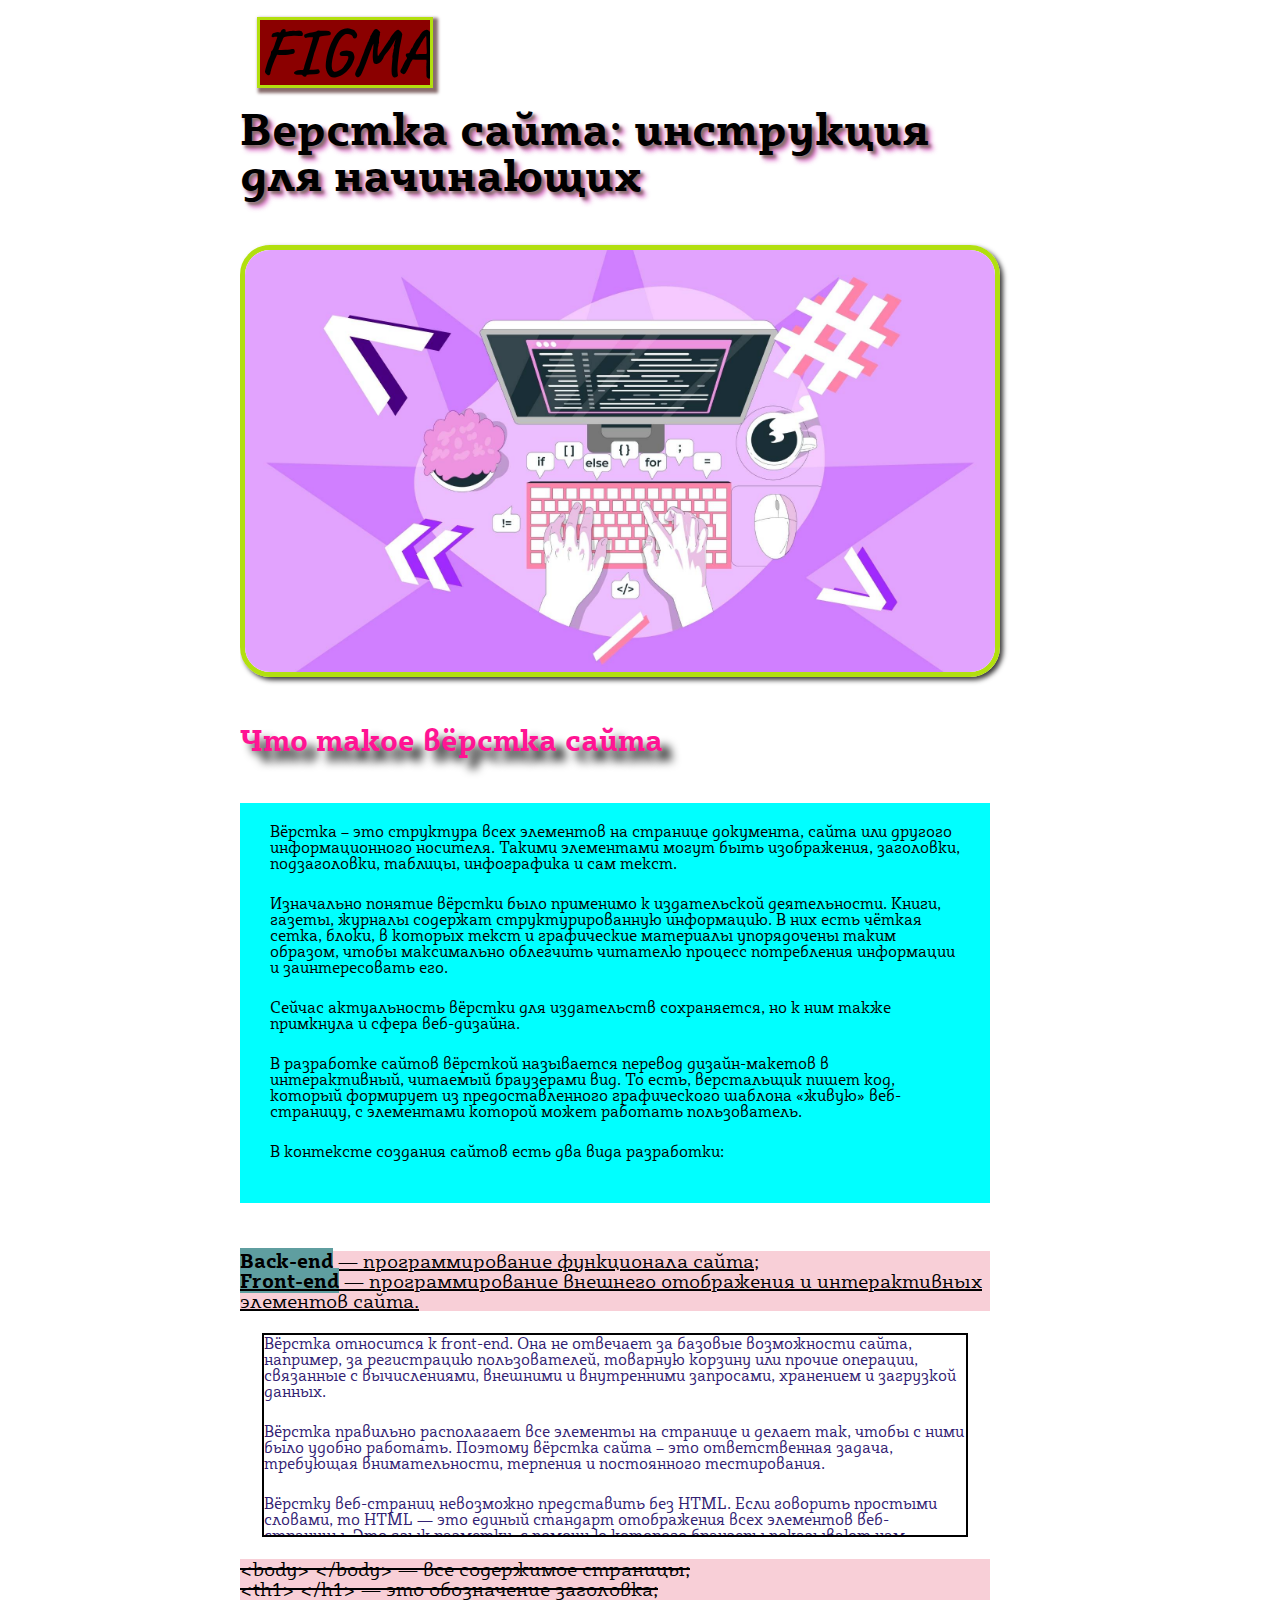
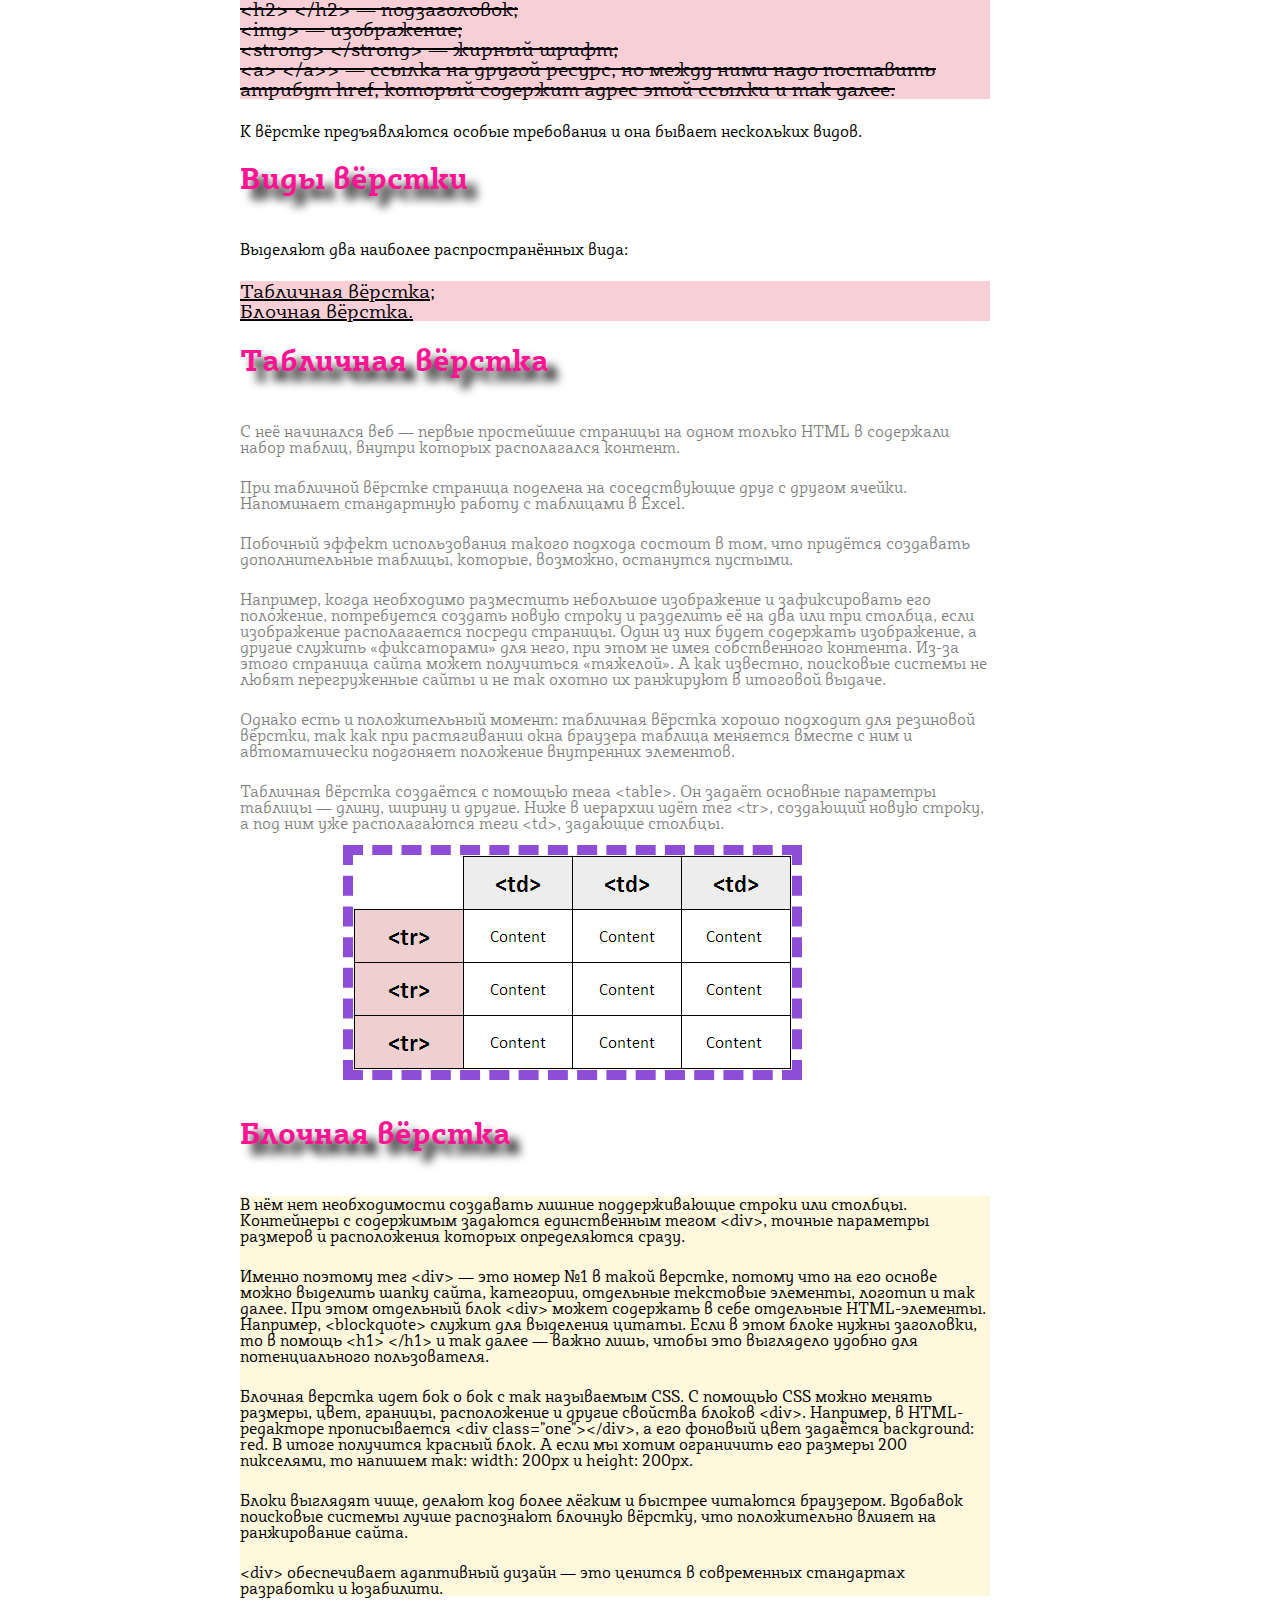
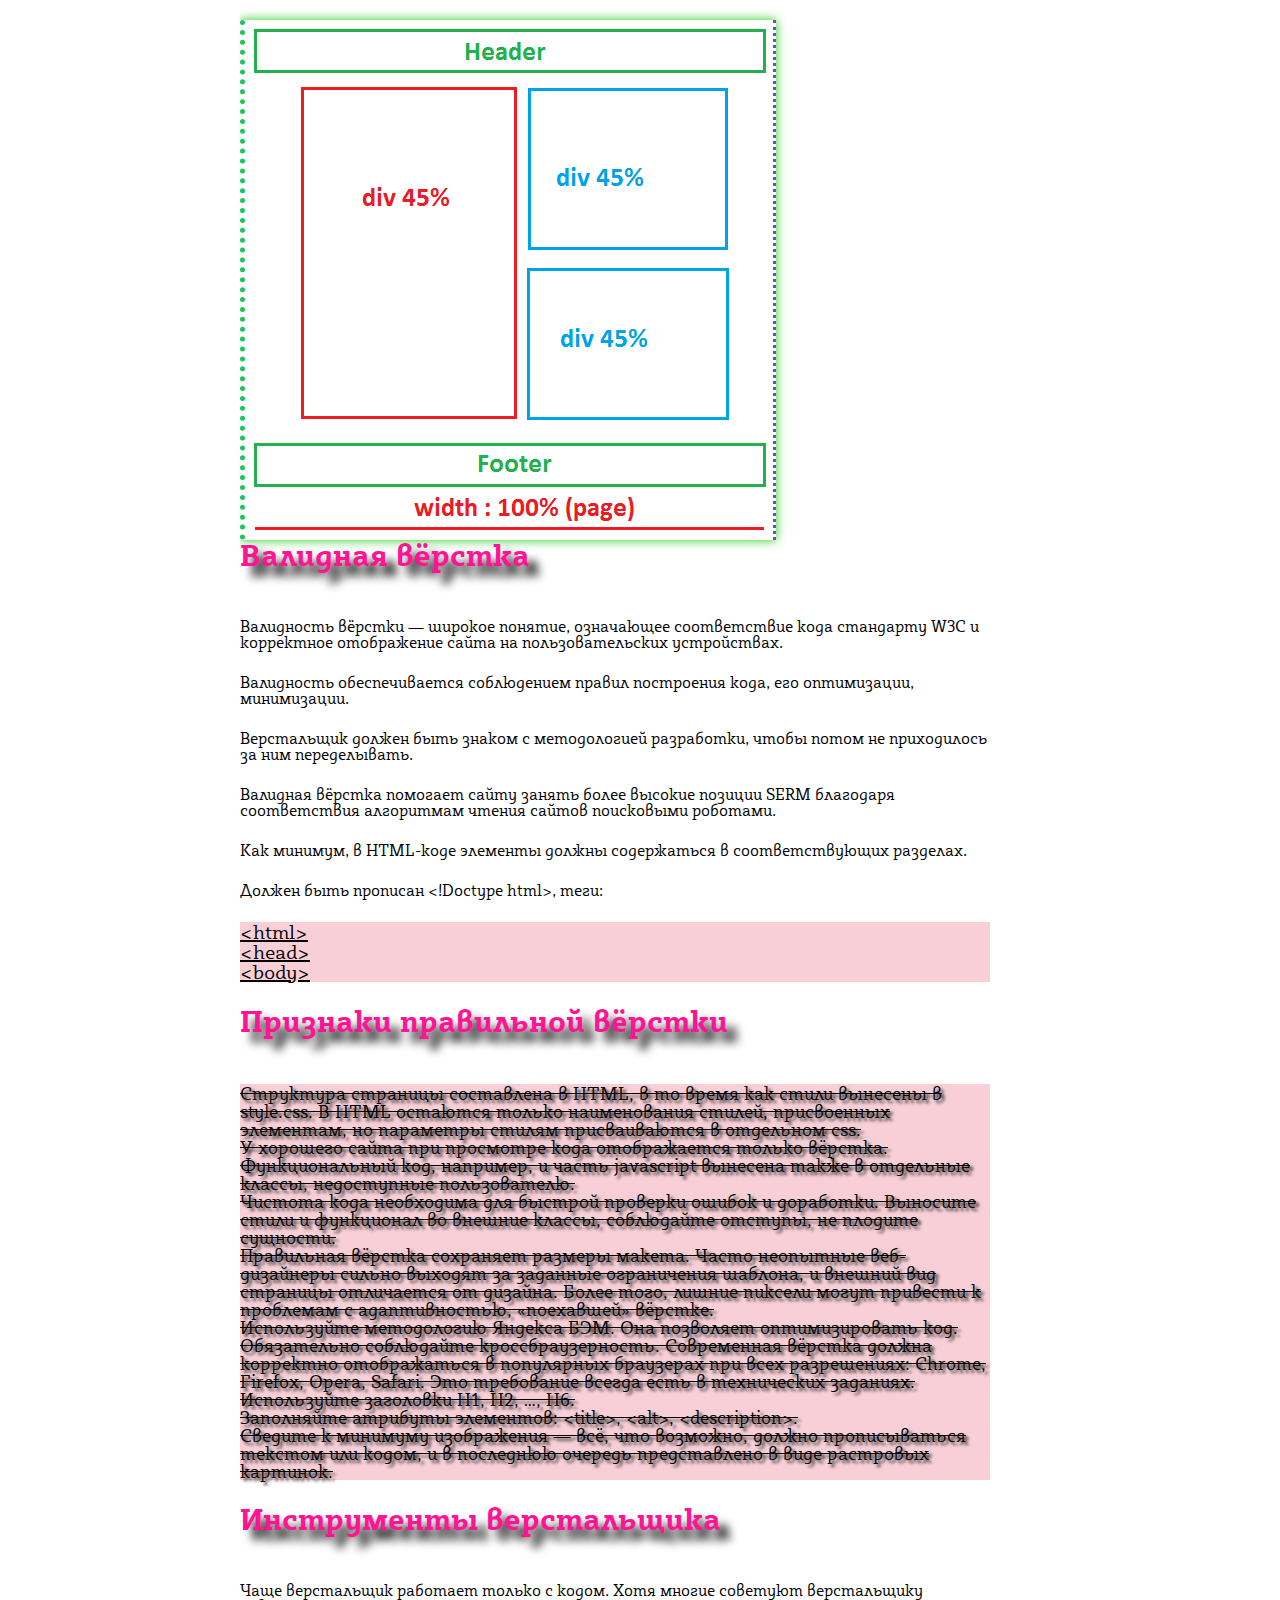
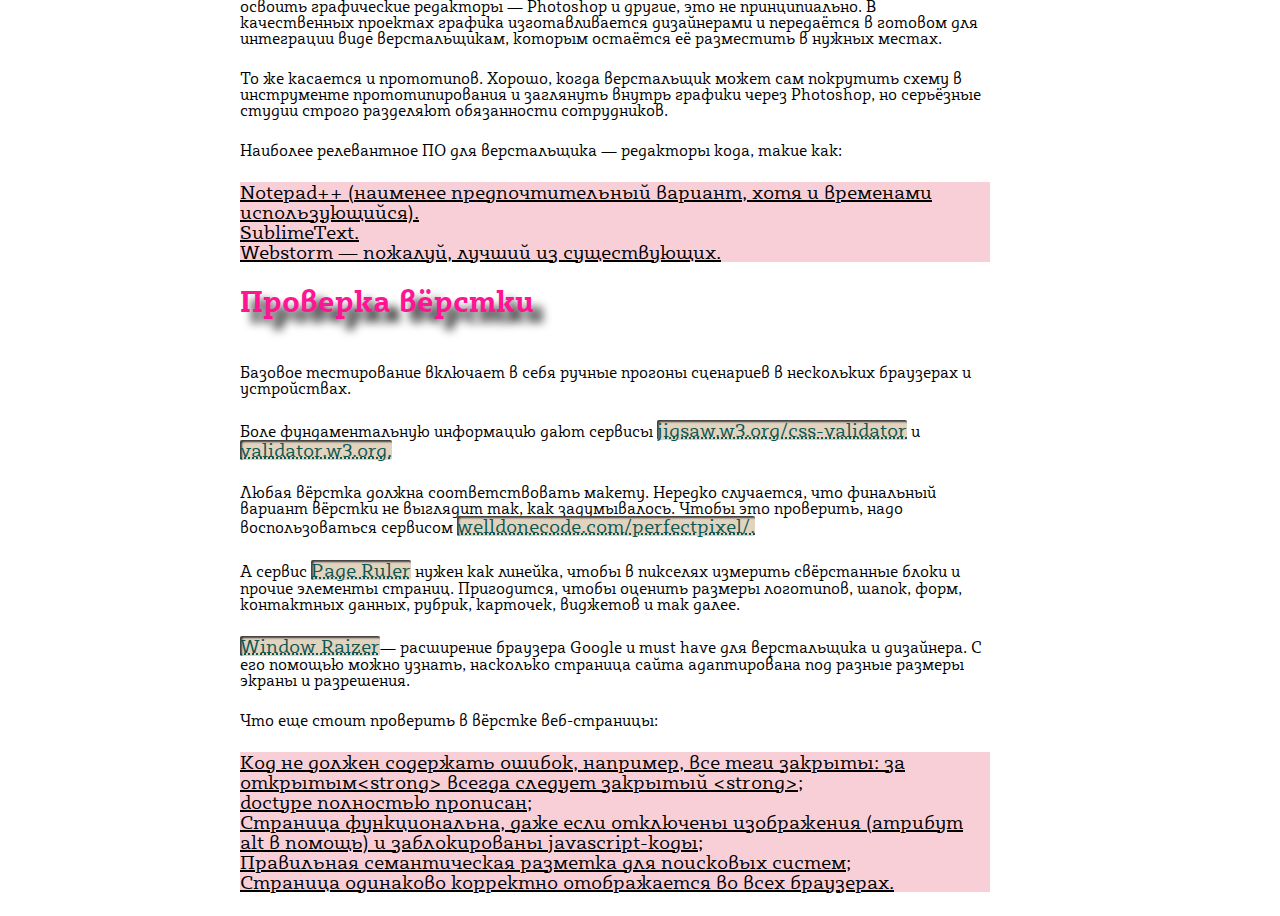
<file: index.html>
<!DOCTYPE html>
<html lang="en">
<head>
	<meta charset="UTF-8">
	<meta http-equiv="X-UA-Compatible" content="IE=edge">
	<meta name="viewport" content="width=device-width, initial-scale=1.0">
	<link rel="stylesheet" href="css/style.css">
	<title>Урок №6</title>
</head>
<body>
	<div class="wrapper">
		<div class="conteiner">
				<header class="header">
					<a class="figma" href="../lesson_6/Figma.html" target="_blank">FIGMA</a>
					<h1>Верстка сайта: инструкция для начинающих</h1>
				</header>
				<main class="main">
				<img class="layout" src="img/verstka-sajta_-instrukcziya-dlya-nachinayushhih.jpg" alt="layout">
				<h2 class="subtitle">Что такое вёрстка сайта</h2>
				<div class="block">
					<p class="text">
						Вёрстка – это структура всех элементов на странице документа, сайта или другого информационного носителя. Такими элементами могут быть изображения, заголовки, подзаголовки, таблицы, инфографика и сам текст.
					</p>
					<p class="text">
						Изначально понятие вёрстки было применимо к издательской деятельности. Книги, газеты, журналы содержат структурированную информацию. В них есть чёткая сетка, блоки, в которых текст и графические материалы упорядочены таким образом, чтобы максимально облегчить читателю процесс потребления информации и заинтересовать его.
					</p>
					<p class="text">
						Сейчас актуальность вёрстки для издательств сохраняется, но к ним также примкнула и сфера веб-дизайна. 
					</p>
					<p class="text">
						В разработке сайтов вёрсткой называется перевод дизайн-макетов в интерактивный, читаемый браузерами вид. То есть, верстальщик пишет код, который формирует из предоставленного графического шаблона «живую» веб-страницу, с элементами которой может работать пользователь.
					</p>
					<p class="text">
						В контексте создания сайтов есть два вида разработки:
					</p>
				</div>
				<ul class="list-1">
					<li><span class="inline">Back-end</span> — программирование функционала сайта;</li>
					<li><span class="inline">Front-end</span> — программирование внешнего отображения и интерактивных элементов сайта.</li>
				</ul>
				<div class="block-2">
					<p class="text">
						Вёрстка относится к front-end. Она не отвечает за базовые возможности сайта, например, за регистрацию пользователей, товарную корзину или прочие операции, связанные с вычислениями, внешними и внутренними запросами, хранением и загрузкой данных.
					</p>
					<p class="text">
						Вёрстка правильно располагает все элементы на странице и делает так, чтобы с ними было удобно работать. Поэтому вёрстка сайта – это ответственная задача, требующая внимательности, терпения и постоянного тестирования.
					</p>
					<p class="text">
						Вёрстку веб-страниц невозможно представить без HTML. Если говорить простыми словами, то HTML — это единый стандарт отображения всех элементов веб-страницы. Это язык разметки, с помощью которого браузеры показывают нам порядок, размер, формы и шрифт текста. С его тегами знакомы все, кто занимался созданием сайтов, например:
					</p>
				</div>
				<ul class="list-2">
					<li>&lt;body&gt; &lt;/body&gt; — все содержимое страницы;</li>
					<li>&lt;th1&gt; &lt;/h1&gt; — это обозначение заголовка;</li>
					<li>&lt;h2&gt; &lt;/h2&gt; — подзаголовок;</li>
					<li>&lt;img&gt; — изображение;</li>
					<li>&lt;strong&gt; &lt;/strong&gt; — жирный шрифт;</li>
					<li>&lt;a&gt; &lt;/a>&gt; — ссылка на другой ресурс, но между ними надо поставить атрибут href, который содержит адрес этой ссылки и так далее.</li>
				</ul>
				<p class="text">
					К вёрстке предъявляются особые требования и она бывает нескольких видов. 
				</p>
				<h2 class="subtitle">Виды вёрстки</h2>
				<p class="text">
					Выделяют два наиболее распространённых вида:
				</p>
				<ul class="list-3">
					<li>Табличная вёрстка;</li>
					<li>Блочная вёрстка.</li>
				</ul>
				<h2 class="subtitle">Табличная вёрстка</h2>
				<div class="block-3">
					<p class="text">
						С неё начинался веб — первые простейшие страницы на одном только HTML в содержали набор таблиц, внутри которых располагался контент.
					</p>
					<p class="text">
						При табличной вёрстке страница поделена на соседствующие друг с другом ячейки. Напоминает стандартную работу с таблицами в Excel.
					</p>
					<p class="text">
						Побочный эффект использования такого подхода состоит в том, что придётся создавать дополнительные таблицы, которые, возможно, останутся пустыми.
					</p>
					<p class="text">
						Например, когда необходимо разместить небольшое изображение и зафиксировать его положение, потребуется создать новую строку и разделить её на два или три столбца, если изображение располагается посреди страницы. Один из них будет содержать изображение, а другие служить «фиксаторами» для него, при этом не имея собственного контента. Из-за этого страница сайта может получиться «тяжелой». А как известно, поисковые системы не любят перегруженные сайты и не так охотно их ранжируют в итоговой выдаче.
					</p>
					<p>
						Однако есть и положительный момент: табличная вёрстка хорошо подходит для резиновой вёрстки, так как при растягивании окна браузера таблица меняется вместе с ним и автоматически подгоняет положение внутренних элементов.
					</p>
					<p class="text">
						Табличная вёрстка создаётся с помощью тега &lt;table&gt;. Он задаёт основные параметры таблицы — длину, ширину и другие. Ниже в иерархии идёт тег &lt;tr&gt;, создающий новую строку, а под ним уже располагаются теги &lt;td&gt;, задающие столбцы.
					</p>
				</div>
				<img class="table" src="img/Table.png" alt="Table">
				<h2 class="subtitle">Блочная вёрстка</h2>
				<div class="block-4">
					<p class="text">
						В нём нет необходимости создавать лишние поддерживающие строки или столбцы. Контейнеры с содержимым задаются единственным тегом &lt;div&gt;, точные параметры размеров и расположения которых определяются сразу.
					</p>
					<p class="text">
						Именно поэтому тег &lt;div&gt; — это номер №1 в такой верстке, потому что на его основе можно выделить шапку сайта, категории, отдельные текстовые элементы, логотип и так далее. При этом отдельный блок &lt;div&gt; может содержать в себе отдельные HTML-элементы. Например, &lt;blockquote&gt; служит для выделения цитаты. Если в этом блоке нужны заголовки, то в помощь &lt;h1&gt; &lt;/h1&gt; и так далее — важно лишь, чтобы это выглядело удобно для потенциального пользователя.
					</p>
					<p class="text">
						Блочная верстка идет бок о бок с так называемым CSS. С помощью CSS можно менять размеры, цвет, границы, расположение и другие свойства блоков &lt;div&gt;. Например, в HTML-редакторе прописывается &lt;div class=”one”&gt;&lt;/div&gt;, а его фоновый цвет задаётся background: red. В итоге получится красный блок. А если мы хотим ограничить его размеры 200 пикселями, то напишем так: width: 200px и height: 200px.
					</p>
					<p class="text">
						Блоки выглядят чище, делают код более лёгким и быстрее читаются браузером. Вдобавок поисковые системы лучше распознают блочную вёрстку, что положительно влияет на ранжирование сайта.
					</p>
					<p class="text">
						&lt;div&gt; обеспечивает адаптивный дизайн — это ценится в современных стандартах разработки и юзабилити.
					</p>
				</div>
				<img class="imageblock" src="img/html.png" alt="imageblock">
				<h2 class="subtitle">Валидная вёрстка</h2>
				<div class="block-5">
					<p class="text">
						Валидность вёрстки — широкое понятие, означающее соответствие кода стандарту W3C и корректное отображение сайта на пользовательских устройствах.
					</p>
					<p class="text">
						Валидность обеспечивается соблюдением правил построения кода, его оптимизации, минимизации.
					</p>
					<p class="text">
						Верстальщик должен быть знаком с методологией разработки, чтобы потом не приходилось за ним переделывать.
					</p>
					<p class="text">
						Валидная вёрстка помогает сайту занять более высокие позиции SERM благодаря соответствия алгоритмам чтения сайтов поисковыми роботами.
					</p>
					<p class="text">
						Как минимум, в HTML-коде элементы должны содержаться в соответствующих разделах.
					</p>
					<p class="text">
						Должен быть прописан &lt;!Doctype html&gt;, теги:
					</p>
				</div>
				<ul class="list-3">
					<li>&lt;html&gt;</li>
					<li>&lt;head&gt;</li>
					<li>&lt;body&gt;</li>
				</ul>
				<h2 class="subtitle">Признаки правильной вёрстки</h2>
				<ul class="list-4">
					<li>Структура страницы составлена в HTML, в то время как стили вынесены в style.css. В HTML остаются только наименования стилей, присвоенных элементам, но параметры стилям присваиваются в отдельном css.</li>
					<li>У хорошего сайта при просмотре кода отображается только вёрстка. Функциональный код, например, <?php> и часть javascript вынесена также в отдельные классы, недоступные пользователю.</li>
					<li>Чистота кода необходима для быстрой проверки ошибок и доработки. Выносите стили и функционал во внешние классы, соблюдайте отступы, не плодите сущности.</li>
					<li>Правильная вёрстка сохраняет размеры макета. Часто неопытные веб-дизайнеры сильно выходят за заданные ограничения шаблона, и внешний вид страницы отличается от дизайна. Более того, лишние пиксели могут привести к проблемам с адаптивностью, «поехавшей» вёрстке.</li>
					<li>Используйте методологию Яндекса БЭМ. Она позволяет оптимизировать код.</li>
					<li>Обязательно соблюдайте кроссбраузерность. Современная вёрстка должна корректно отображаться в популярных браузерах при всех разрешениях: Chrome, Firefox, Opera, Safari. Это требование всегда есть в технических заданиях.</li>
					<li>Используйте заголовки H1, H2, …, H6.</li>
					<li>Заполняйте атрибуты элементов: &lt;title&gt;, &lt;alt&gt;, &lt;description&gt;.</li>
					<li>Сведите к минимуму изображения — всё, что возможно, должно прописываться текстом или кодом, и в последнюю очередь представлено в виде растровых картинок.</li>
				</ul>
				<h2 class="subtitle">Инструменты верстальщика</h2>
				<div class="block-6">
					<p class="text">
						Чаще верстальщик работает только с кодом. Хотя многие советуют верстальщику освоить графические редакторы — Photoshop и другие, это не принципиально. В качественных проектах графика изготавливается дизайнерами и передаётся в готовом для интеграции виде верстальщикам, которым остаётся её разместить в нужных местах.
					</p>
					<p class="text">
						То же касается и прототипов. Хорошо, когда верстальщик может сам покрутить схему в инструменте прототипирования и заглянуть внутрь графики через Photoshop, но серьёзные студии строго разделяют обязанности сотрудников.
					</p>
					<p class="text">
						Наиболее релевантное ПО для верстальщика — редакторы кода, такие как:
					</p>
				</div>
				<ul class="list-5">
					<li>Notepad++ (наименее предпочтительный вариант, хотя и временами использующийся).</li>
					<li>SublimeText.</li>
					<li>Webstorm — пожалуй, лучший из существующих.</li>
				</ul>
				<h2 class="subtitle">Проверка вёрстки</h2>
				<div class="block-7">

					<p class="text">
						Базовое тестирование включает в себя ручные прогоны сценариев в нескольких браузерах и устройствах.
					</p>
					<p class="text">
						Боле фундаментальную информацию дают сервисы <a class="link" href="https://jigsaw.w3.org/css-validator/" target="_blank">jigsaw.w3.org/css-validator</a> и <a class="link" href="https://validator.w3.org/" target="_blank">validator.w3.org.</a>
					</p>
					<p class="text">
						Любая вёрстка должна соответствовать макету. Нередко случается, что финальный вариант вёрстки не выглядит так, как задумывалось. Чтобы это проверить, надо воспользоваться сервисом <a class="link" href="https://www.welldonecode.com/perfectpixel/" target="_blank">welldonecode.com/perfectpixel/.</a>
					</p>
					<p class="text">
						А сервис <a class="link" href="https://blarg.co.uk/tools/page-ruler" target="_blank">Page Ruler</a> нужен как линейка, чтобы в пикселях измерить свёрстанные блоки и прочие элементы страниц. Пригодится, чтобы оценить размеры логотипов, шапок, форм, контактных данных, рубрик, карточек, виджетов и так далее.
					</p>
					<p class="text">
						<a class="link" href="https://chrome.google.com/webstore/detail/window-resizer/kkelicaakdanhinjdeammmilcgefonfh">Window Raizer</a>— расширение браузера Google и must have для верстальщика и дизайнера. С его помощью можно узнать, насколько страница сайта адаптирована под разные размеры экраны и разрешения.
					</p>
					<p class="text">
						Что еще стоит проверить в вёрстке веб-страницы:
					</p>
				</div>
				<ul class="list-6">
					<li>Код не должен содержать ошибок, например, все теги закрыты: за открытым&lt;strong&gt; всегда следует закрытый &lt;strong&gt;;</li>
					<li>doctype полностью прописан;</li>
					<li>Страница функциональна, даже если отключены изображения (атрибут alt в помощь) и заблокированы javascript-коды;</li>
					<li>Правильная семантическая разметка для поисковых систем;</li>
					<li>Страница одинаково корректно отображается во всех браузерах.</li>
				</ul>
				</main>
				<footer class="footer"> 
				</footer>
		</div>
	</div>
</body>
</html>
</file>
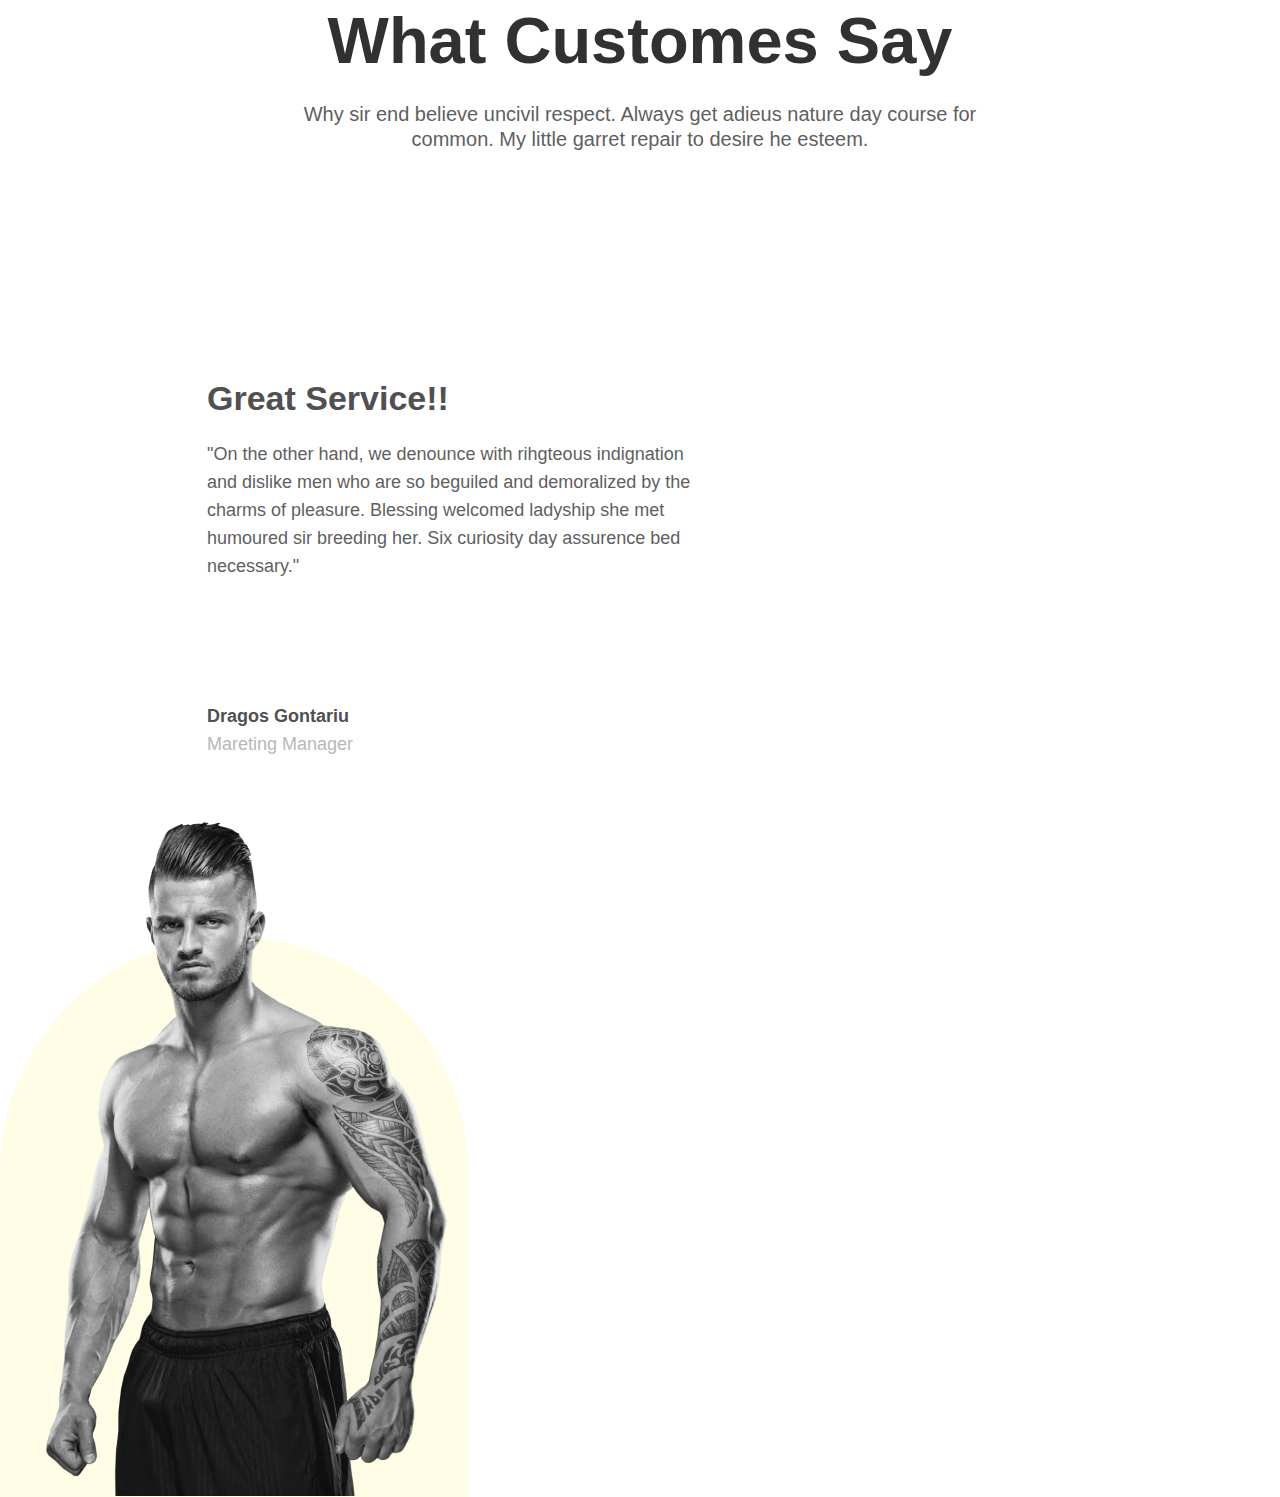
<file: Figma.html>
<!DOCTYPE html>
<html lang="en">
<head>
	<meta charset="UTF-8">
	<meta http-equiv="X-UA-Compatible" content="IE=edge">
	<meta name="viewport" content="width=device-width, initial-scale=1.0">
	<link rel="stylesheet" href="css/Figma.css">
	<title>Урок №6 Figma</title>
</head>
<body>
	<div class="wrapper-2">
		<div class="conteiner-2">
				<header class="header">
						<h1 class="title">What Customes Say</h1>
				</header>
				<main class="main">
					<div class="undertitle">
						<p>
							Why sir end believe uncivil respect. Always get adieus nature day course for common. My little garret repair to desire he esteem.
						</p>
					</div>
					<div class="discript">
						<h2 class="great">Great Service!!</h2>
						<p class="discript-text">
							"On the other hand, we denounce with rihgteous indignation and dislike men who are so beguiled and demoralized by the charms of pleasure. Blessing welcomed ladyship she met humoured sir breeding her. Six curiosity day assurence bed necessary."
						</p>
						<h3 class="dragos">Dragos Gontariu</h3>
						<p class="dragos-parafraph">
							Mareting Manager
						</p>
					</div>
					<img src="img/Image.png" alt="">
				</main>
				<footer class="footer"> 
				</footer>
		</div>
	</div>
</body>
</html>
</file>
<file: css/style.css>
/* &display=swap */

@import "null.css";

@import url(https://fonts.googleapis.com/css?family=Caveat:regular,500,600,700&display=swap);

@font-face {
	font-family: "SybillaPro";
	src:url("../fonts/SybillaPro-Regular.woff") format("woff"), url("../fonts/SybillaPro-Regular.woff2") format("woff2");
	font-weight: 400;
	font-style: normal;
	font-display: swap;
}
@font-face {
	font-family: "SybillaPro";
	src:url("../fonts/SybillaPro-Book.woff") format("woff"), url("../fonts/SybillaPro-Book.woff2") format("woff2");
	font-weight: 400;
	font-style: normal;
	font-display: swap;
}
@font-face {
	font-family: "SybillaPro";
	src:url("../fonts/SybillaPro-Medium.woff") format("woff"), url("../fonts/SybillaPro-Medium.woff2") format("woff2");
	font-weight: 500;
	font-style: normal;
	font-display: swap;
}
@font-face {
	font-family: "SybillaPro";
	src:url("../fonts/SybillaPro-Bold.woff") format("woff"), url("../fonts/SybillaPro-Bold.woff2") format("woff2");
	font-weight: 700;
	font-style: normal;
	font-display: swap;
}

body {
	font-family: "SybillaPro", sans-serif;
	font-weight: 400;
	font-size: 20px;
	
}

.wrapper {
	min-height: 100%;
	overflow: hidden;
	max-width: 800px;
	margin: auto;
}

.conteiner {
	max-width: 750px;

}

.figma {
	font-family: "Caveat", sans-serif;
	font-weight: 900;
	font-size: 65px;
	display: inline-block;
	text-align: center;
	background-color: darkred;
	outline: solid rgb(178, 223, 15);
	box-shadow: 3px 3px 3px 5px rgb(136, 109, 109);
	margin: 20px  20px;
}

h1 {
	font-family: "SybillaPro", sans-serif;
	font-weight: 700;
	font-size: 46px;
	margin-bottom: 48px;
	text-shadow: 3px 3px 3px rgb(136, 109, 109), 5px 5px 5px rgba(207, 46, 180, 0.74);
}

p {
	font-family: "SybillaPro", sans-serif;
	font-weight: 400;
	font-size: 16px;
	margin-bottom: 24px;
}

span	{
	font-family: "SybillaPro", sans-serif;
	font-weight: 700;
	font-size: 20px;
}

ul	{
	background-color: rgba(220, 20, 60, 0.205);
}

.layout {
	width: 750px;
	margin-bottom: 48px;
	border-radius: 30px;
	display: inline-block;
	border: solid 5px rgb(178, 223, 15);
	box-shadow: 3px 3px 5px 0px rgb(58, 57, 57);
}

.subtitle {
	font-family: "SybillaPro", sans-serif;
	font-weight: 700;
	font-size: 30px;
	margin-bottom: 48px;
	color: deeppink;
	text-shadow: 10px 10px 10px #000;
}
.block {
	background-color: aqua;
	padding: 20px 30px 20px;
	margin-bottom: 48px;
}

.list-1 {
	margin-bottom: 24px;
	text-decoration: underline;
}
.inline {
	background-color: cadetblue;
}
.block-2 > p {
	color: rgb(50, 33, 114);
}
.block-2 {
	max-height: 200px;
	overflow: auto;
	margin: 24px 24px 24px 24px;
	outline: solid 2px #000;
}
.list-2 {
	margin-bottom: 24px;
	text-decoration:	line-through;
}
.list-3 {
	margin-bottom: 24px;
	text-decoration: underline;
}
.block-3 {
	color: rgba(0, 0, 0, 0.5);
}
.table {
	margin-bottom: 48px;
	outline: dashed 10px rgb(141, 77, 214);
	margin-left: 15%;
	
}
.block-4 {
	background-color: cornsilk;
}
.imageblock {
	border-right: dotted 3px rgba(39, 26, 161, 0.74);
	border-left: dotted 5px rgb(29, 196, 93);
	box-shadow: inset 0px 0px 10px 0px rgb(0, 0, 0), 0 0 10px 0 rgb(32, 202, 17);
}

.list-4 {
	margin-bottom: 24px;
	text-decoration: line-through;
	font-size: 18px;
	text-shadow: 3px 3px 3px rgb(44, 43, 43);
}

.list-5 {
	margin-bottom: 24px;
	text-decoration: underline;
}

.link {
	display: inline-block;
	color: rgb(15, 87, 83);
	font-size: 20px;
	text-decoration: underline dotted;
	background-color: rgb(226, 211, 190);
	border-radius: 2px;
	box-shadow: inset 2px 2px 2px rgb(63, 62, 62);
}
.list-6 {
	margin-bottom: 24px;
	text-decoration: underline;
}
</file>
<file: css/Figma.css>
@import "null.css";

@font-face {
	font-family: "CircularStd-Book";
	src: url("../fonts/CircularStd-Book.woff") format("woff"), url("../fonts/CircularStd-Book.woff2") format("woff2");
	font-weight: 400;
	font-style: normal;
	font-display: swap;
}
@font-face {
	font-family: "CircularStd-Medium";
	src: url("../fonts/CircularStd-Medium.woff") format("woff"), url("../fonts/CircularStd-Medium.woff2") format("woff2");
	font-weight: 500;
	font-style: normal;
	font-display: swap;
}
@font-face {
	font-family: "SybillaPro-Bold";
	src: url("../fonts/SybillaPro-Bold.woff") format("woff"), url("../fonts/SybillaPro-Bold.woff2") format("woff2");
	font-weight: 700;
	font-style: normal;
	font-display: swap;
}
@font-face {
	font-family: "CircularStd-Black";
	src: url("../fonts/CircularStd-Black.woff") format("woff"), url("../fonts/CircularStd-Black.woff2") format("woff2");
	font-weight: 900;
	font-style: normal;
	font-display: swap;
}

body {
	font-family: "CircularStd-Black", sans-serif;
	font-weight: 400;
	font-size: 18px;
	
}

.wrapper-2 {
	font-family: "Circular Std", sans-serif;
	min-height: 100%;
	overflow: hidden;
	max-width: 1440px;
	margin: auto;
}
.conteiner-2 {
	max-width: 1025;
	margin: auto;
}

.title {
	font-family: "Circular Std", sans-serif;
	font-style: medium;
	font-weight: 700;
	line-height: 82px;
	font-size: 65px;
	text-align: center;
	color: #313131;
	margin-bottom: 20px;

	
}
.undertitle {
	font-family: "Circular Std", sans-serif;
	text-align: center;
	max-width: 750px;
	min-height: 50px;
	margin: auto;
	color: #5F5F5F;
	font-size: 20px;
	font-style: medium;
	font-weight: 500;
	margin-bottom: 224px;
	line-height: 25px;


}

.discript {
	margin-left: 207px;
	max-width: 508px;
}
.great {
	font-size: 34px;
	font-weight: 700;
	font-style: bold;
	line-height: 44px;
	margin-bottom: 20px;
	color: #505050;
}
.discript-text {
	font-size: 18px;
	font-weight: 500;
	font-style: medium;
	line-height: 28px;
	color: #5F5F5F;
	margin-bottom: 125px;
}
.dragos {
	font-size: 18px;
	font-weight: 700;
	font-style: normal;
	line-height: 23px;
	color: #505050;
	margin-bottom: 5px;
}
.dragos-parafraph {
	font-size: 18px;
	font-weight: 400;
	font-style: normal;
	line-height: 22px;
	color: #B8B8B8;
	margin-bottom: 67px;
}
</file>
